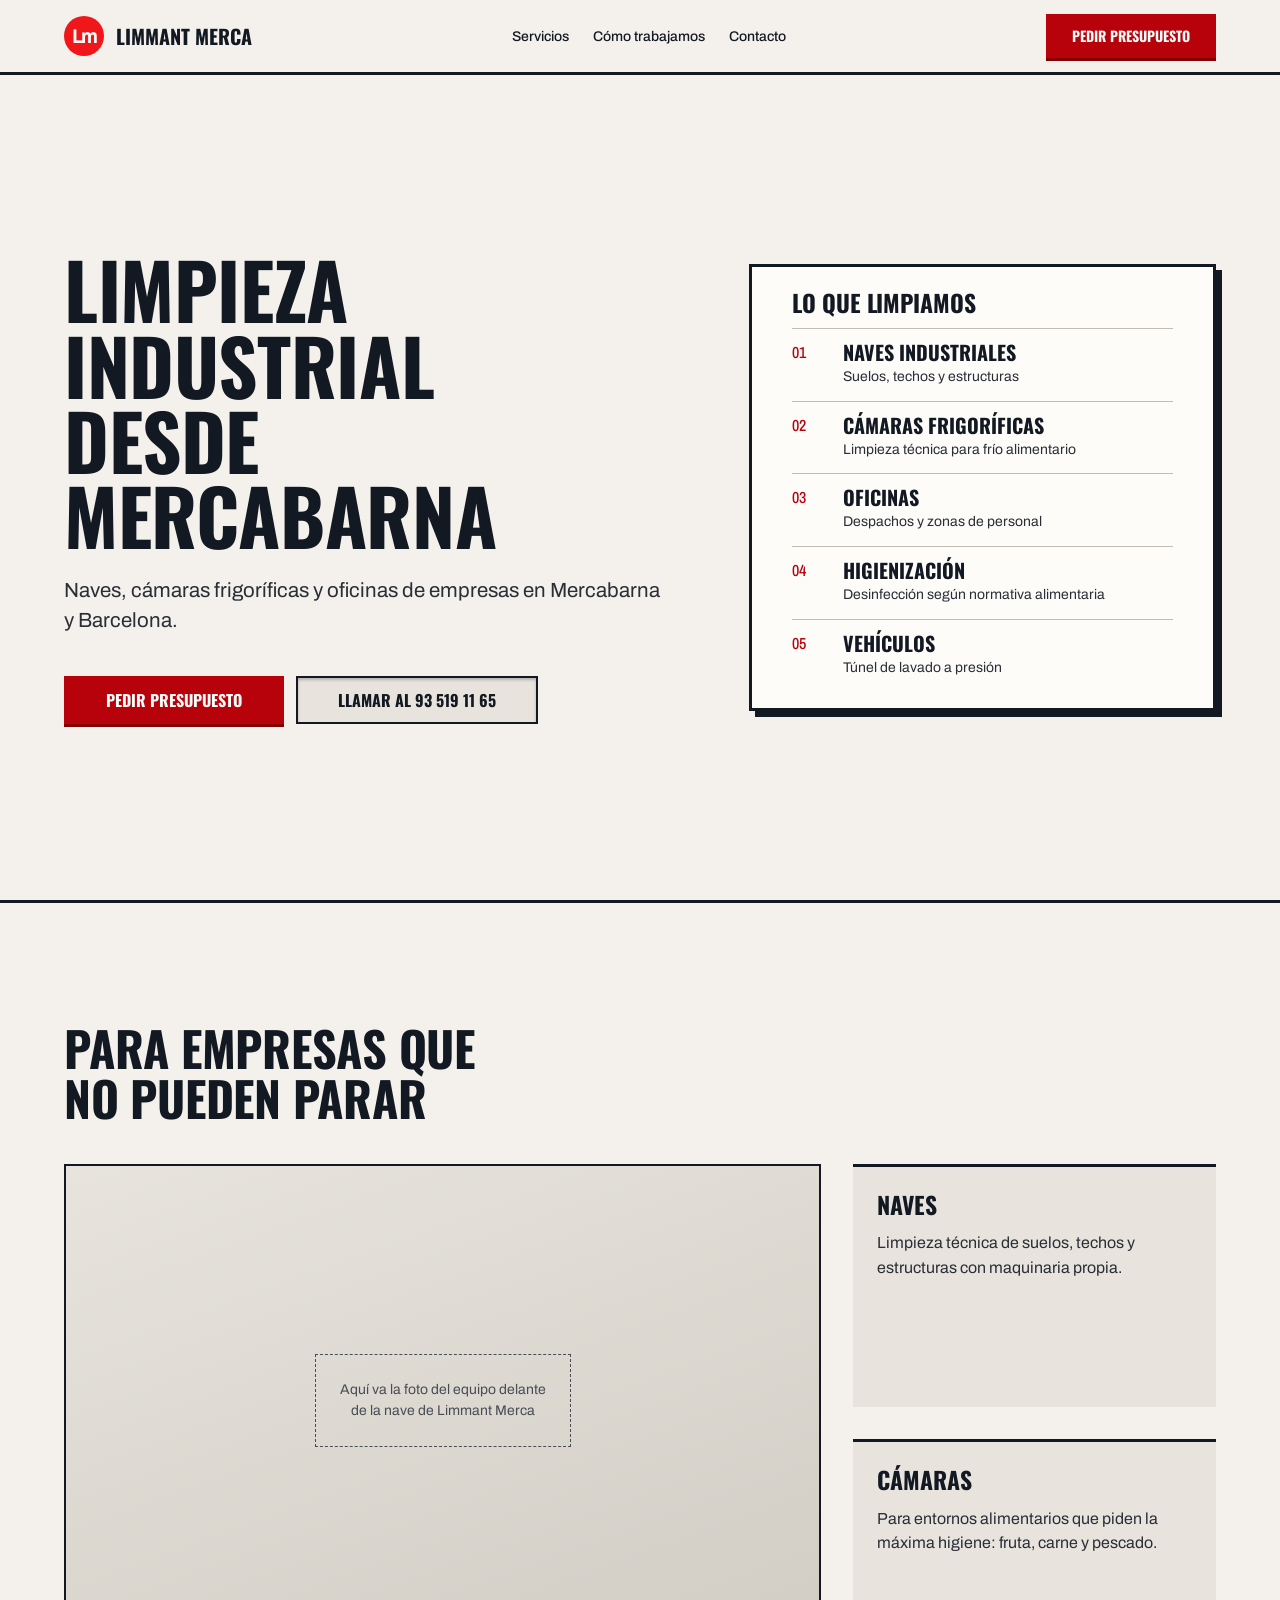
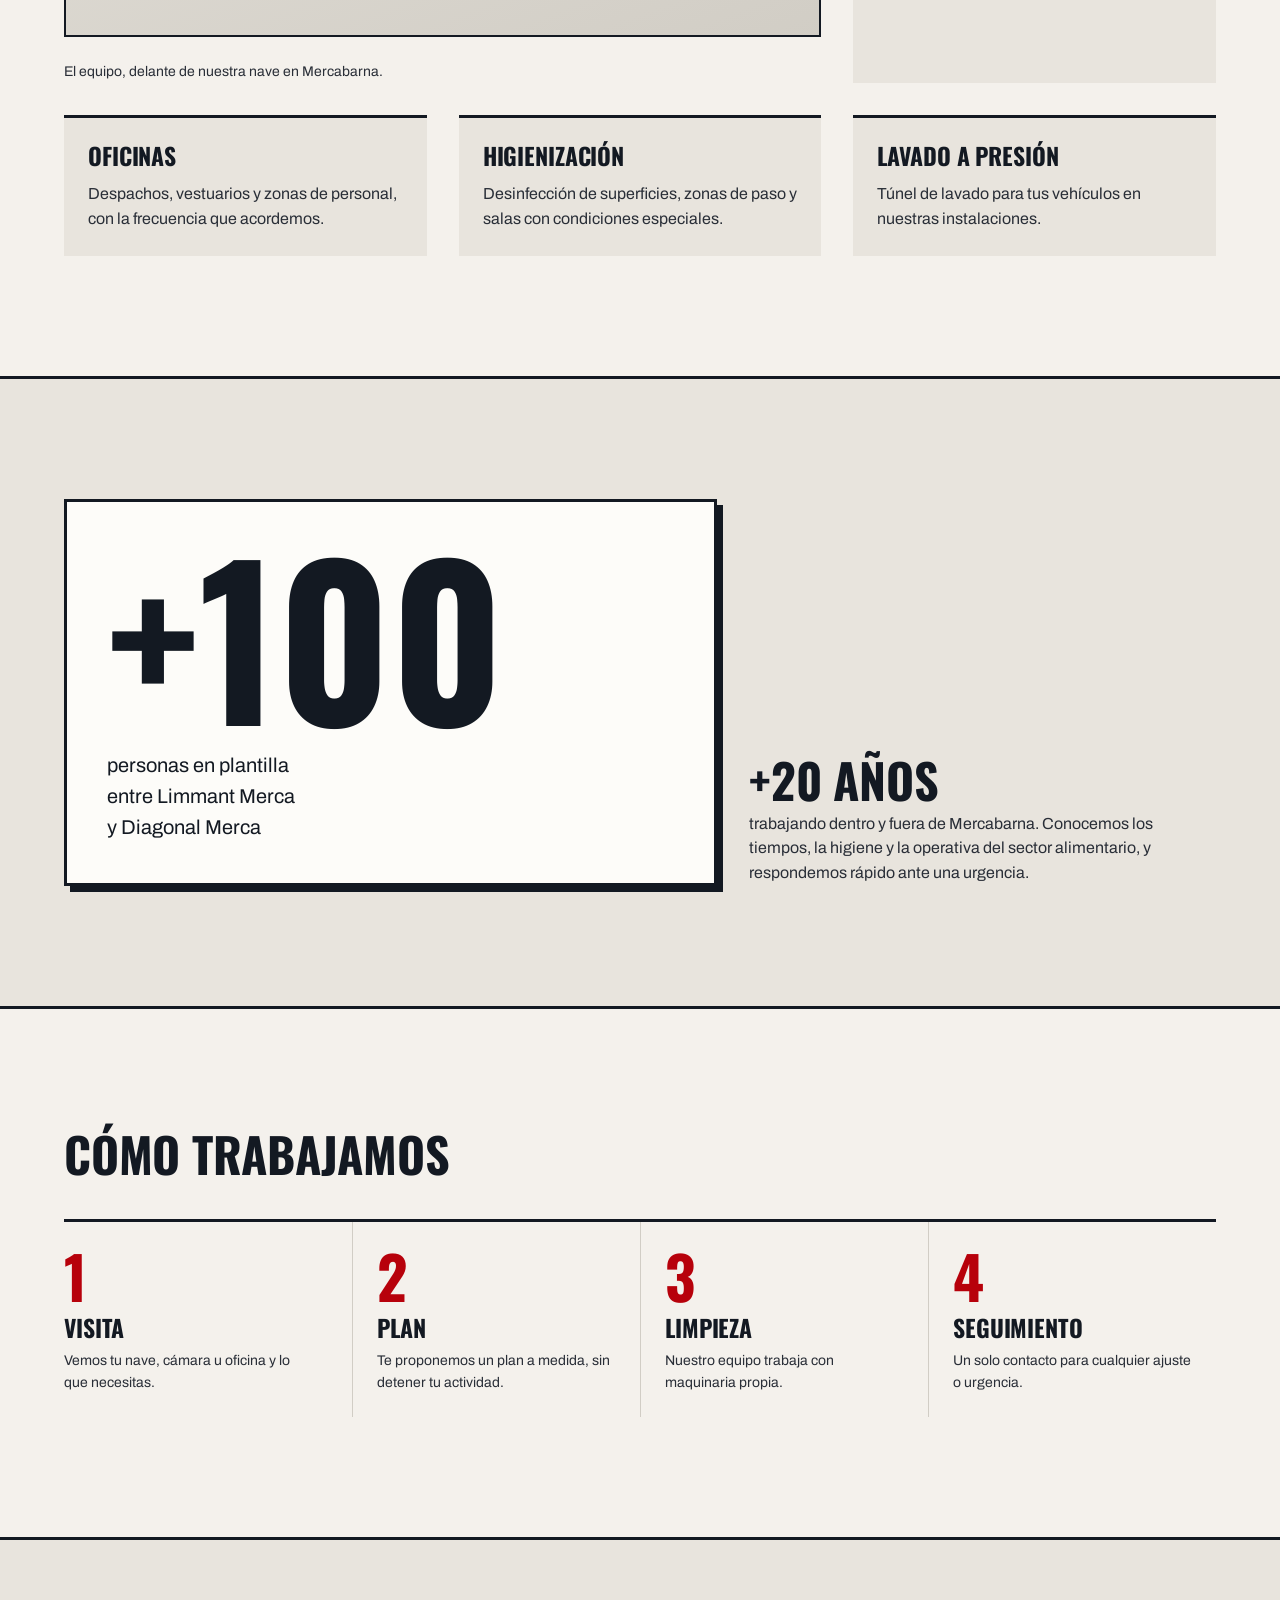
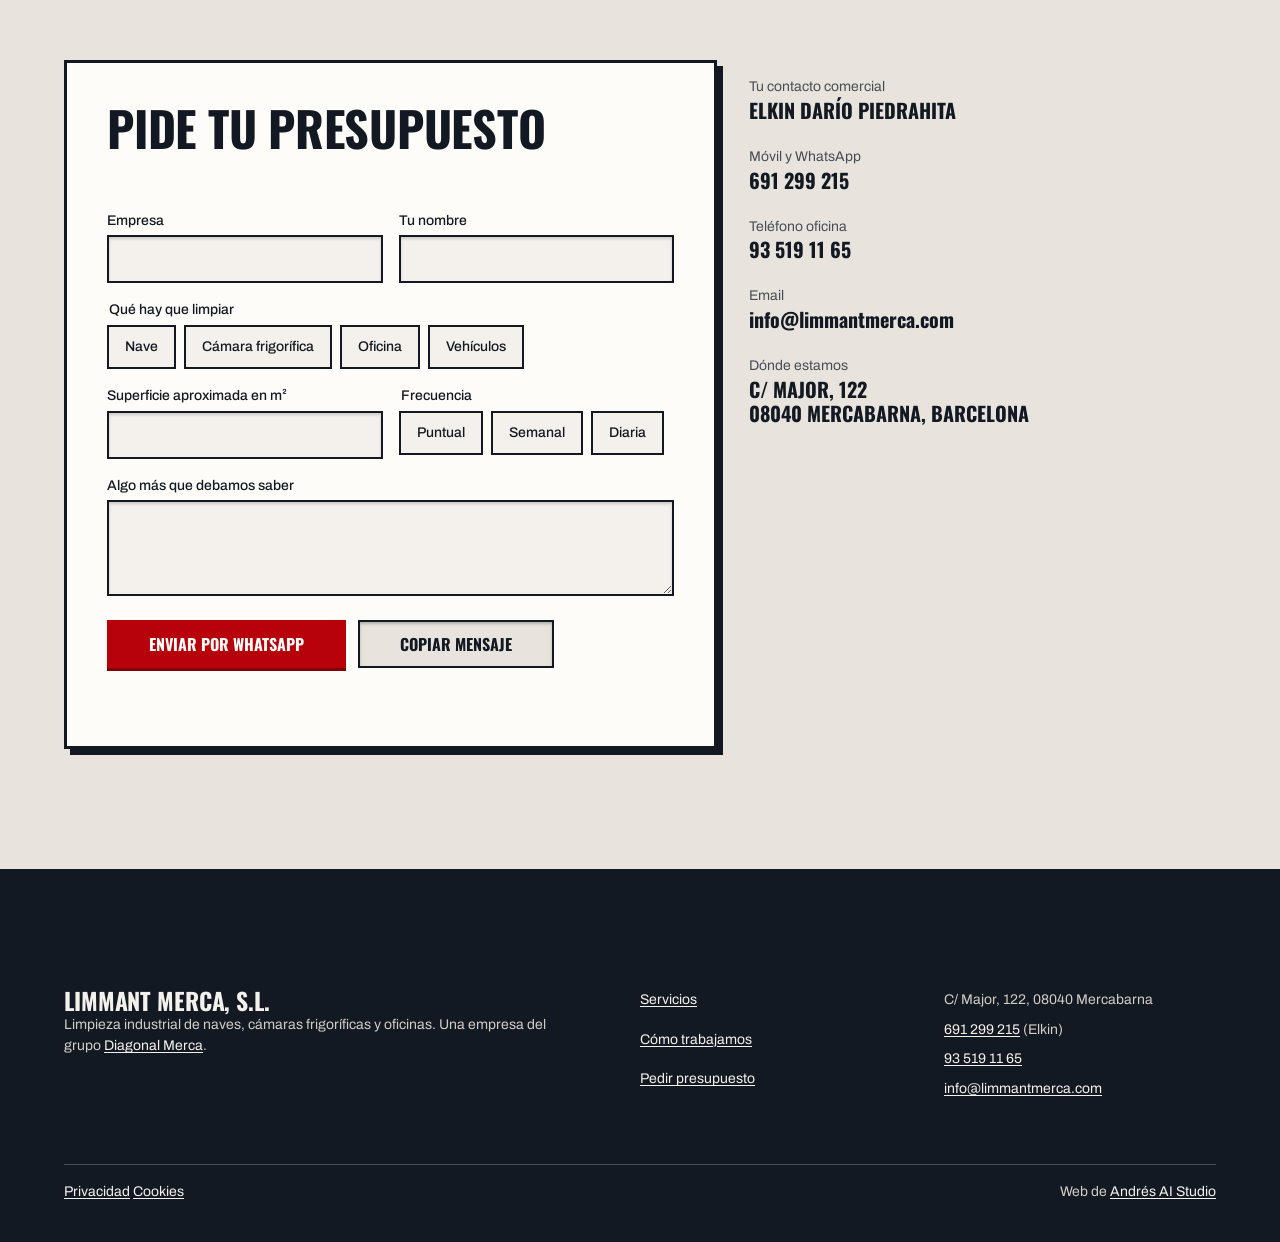
<file: public/index.html>
<!DOCTYPE html>
<html lang="es">
<head>
<meta charset="utf-8">
<meta name="viewport" content="width=device-width, initial-scale=1">
<title>Limmant Merca, limpieza industrial</title>
<meta name="description" content="Limpieza de naves industriales, cámaras frigoríficas y oficinas desde Mercabarna, Barcelona. Equipo y maquinaria propios. Pide presupuesto.">
<meta name="theme-color" content="#F30D0D">
<link rel="icon" href="favicon.svg" type="image/svg+xml">
<meta property="og:title" content="Limmant Merca, limpieza industrial en Mercabarna">
<meta property="og:description" content="Naves, cámaras frigoríficas y oficinas. Equipo y maquinaria propios.">
<meta property="og:locale" content="es_ES">
<meta property="og:url" content="https://elkindario.andresrendon.com/">
<link rel="canonical" href="https://elkindario.andresrendon.com/">
<script type="application/ld+json">
{"@context":"https://schema.org","@type":"LocalBusiness","name":"Limmant Merca","description":"Limpieza industrial de naves, cámaras frigoríficas y oficinas","parentOrganization":{"@type":"Organization","name":"Diagonal Merca","url":"https://diagonalmerca.es"},"telephone":"+34935191165","email":"info@limmantmerca.com","legalName":"Limmant Merca, S.L.","employee":{"@type":"Person","name":"Elkin Darío Piedrahita","telephone":"+34691299215"},"address":{"@type":"PostalAddress","streetAddress":"C/ Major, 122","postalCode":"08040","addressLocality":"Mercabarna, Barcelona","addressCountry":"ES"},"geo":{"@type":"GeoCoordinates","latitude":41.3288157,"longitude":2.1128645},"areaServed":"Barcelona"}
</script>
<style>
/* Hallmark · shape: Bento Grid · genre: modern-minimal · theme: Formwork (deal 2/3, seed limmant-merca-limpieza-industrial-42f3·d0b04c0c·2026-11-27·r0) · job: hire · draw: c1e5a7
 * hero: Index · nav: edge-aligned bar, wordmark and one action · footer: index columns · imagery: photographs (client's own, slot pending) · signature: the cast plate listing everything Limmant cleans, beside the headline · formwork: drawing pour, accent swapped to the client's logo red #F30D0D
 * axes: light/display-condensed/warm · posture: restrained · contrast: pass · fold: pass · v2.0.0 */
/* Hallmark · pre-emit critique: P3 H3 E3 S3 R3 V3 · weakest: imagery, the client's team photo goes in one slot; the plate carries the hero without it */
/* waive 81: the slot waits for the client's own team photo in front of the Limmant Merca building, listed in the handoff; no library stand-in for a real company */
/* waive 47b: the draw's sticky booking bar swapped for a quote form, a cleaning contract is hired, not booked */
@import url("./tokens.css");
@import url("./base.css");
@font-face { font-family: "Oswald"; font-weight: 700; font-display: swap; src: url("fonts/oswald-latin-700-normal.woff2") format("woff2"); }
@font-face { font-family: "Archivo"; font-weight: 400; font-display: swap; src: url("fonts/archivo-latin-400-normal.woff2") format("woff2"); }
@font-face { font-family: "Archivo"; font-weight: 500; font-display: swap; src: url("fonts/archivo-latin-500-normal.woff2") format("woff2"); }
@font-face { font-family: "Archivo Narrow"; font-weight: 500; font-display: swap; src: url("fonts/archivo-narrow-latin-500-normal.woff2") format("woff2"); }

:root[data-theme="dark"] { --color-paper: oklch(24% 0.012 260); --color-paper-2: oklch(28% 0.014 260); --color-paper-3: oklch(36% 0.014 260); --color-plate: oklch(30% 0.014 260); --color-plate-ink: oklch(96% 0.008 85); --color-ink: oklch(95% 0.008 85); --color-ink-2: oklch(86% 0.01 85); --color-muted: oklch(78% 0.012 85); --color-rule: oklch(38% 0.014 260); --color-focus: oklch(72% 0.18 28); --color-mark: oklch(70% 0.19 28); --shadow-card: 6px 6px 0 oklch(12% 0.01 260); }
@media (prefers-color-scheme: dark) { :root:not([data-theme="light"]) { --color-paper: oklch(24% 0.012 260); --color-paper-2: oklch(28% 0.014 260); --color-paper-3: oklch(36% 0.014 260); --color-plate: oklch(30% 0.014 260); --color-plate-ink: oklch(96% 0.008 85); --color-ink: oklch(95% 0.008 85); --color-ink-2: oklch(86% 0.01 85); --color-muted: oklch(78% 0.012 85); --color-rule: oklch(38% 0.014 260); --color-focus: oklch(72% 0.18 28); --color-mark: oklch(70% 0.19 28); --shadow-card: 6px 6px 0 oklch(12% 0.01 260); } }

:root { --color-mark: var(--color-accent-deep); }
h1, h2, h3 { text-transform: uppercase; }
.skip { position: absolute; left: var(--space-md); top: -100px; background: var(--color-ink); color: var(--color-paper); padding: var(--space-xs) var(--space-md); z-index: var(--z-modal); }
.skip:focus-visible { top: var(--space-md); }

.nav { border-bottom: var(--rule-bar) solid var(--color-ink); background: var(--color-paper); position: sticky; top: 0; z-index: var(--z-sticky-nav); }
.nav .container { display: flex; align-items: center; justify-content: space-between; gap: var(--space-md); min-height: 72px; flex-wrap: wrap; }
.brand { display: flex; align-items: center; gap: var(--space-sm); text-decoration: none; font: 700 var(--text-lg)/1 var(--font-display); text-transform: uppercase; }
.brand svg { width: 40px; height: 40px; flex: none; }
.brand svg text, .contact a[href^="mailto"] { text-transform: none; }
.nav ul { display: flex; gap: var(--space-lg); list-style: none; margin: 0; padding: 0; flex-wrap: wrap; }
.nav ul a { text-decoration: none; font-weight: 500; font-size: var(--text-sm); }
.nav ul a:hover { text-decoration: underline; }

.btn { display: inline-flex; align-items: center; justify-content: center; min-height: 48px; padding: 0 var(--space-xl); border-radius: 0; font: 700 var(--text-md)/1 var(--font-display); text-transform: uppercase; text-decoration: none; white-space: nowrap; cursor: pointer; border: 2px solid var(--color-ink); }
.btn--primary { background: var(--color-accent-deep); color: var(--color-accent-ink); border-color: var(--color-accent-deep); box-shadow: 0 3px 0 var(--color-accent-deeper); transition: translate var(--dur-micro) var(--ease-out), box-shadow var(--dur-micro) var(--ease-out), background-color var(--dur-short) var(--ease-out); }
.btn--primary:hover { background: var(--color-accent-deeper); }
.btn--primary:active { translate: 0 3px; box-shadow: 0 0 0 var(--color-accent-deeper); }
.btn--secondary { background: var(--color-paper-2); color: var(--color-ink); box-shadow: inset 0 2px 3px color-mix(in oklab, var(--color-ink) 25%, transparent); transition: background-color var(--dur-short) var(--ease-out); }
.btn--secondary:hover { background: var(--color-paper-3); }
.btn:focus-visible { outline: 2px solid var(--color-focus); outline-offset: 3px; }
.btn[aria-disabled="true"] { opacity: 0.55; cursor: not-allowed; }
.nav .btn { min-height: 44px; padding: 0 var(--space-lg); font-size: var(--text-sm); }

.hero { padding-block: var(--space-2xl); min-height: calc(100svh - 75px); display: grid; align-items: center; }
.index { margin: 0; }
.hero .container { display: grid; grid-template-columns: minmax(0, 7fr) minmax(0, 5fr); gap: var(--gap-columns); align-items: center; }
.hero h1 { font-size: clamp(2.8rem, 6vw, 5.2rem); line-height: 0.98; max-width: 11ch; }
.hero .lead { margin-top: var(--space-lg); color: var(--color-ink-2); }
.actions { display: flex; flex-wrap: wrap; gap: var(--space-sm); margin-top: var(--space-xl); }

.card { background: var(--color-plate); border: var(--rule-bar) solid var(--color-ink); box-shadow: var(--shadow-card); }
.index { padding: var(--space-lg) var(--space-xl) var(--space-md); }
.index h2 { font-size: var(--text-title); margin-bottom: var(--space-sm); }
.index ol { list-style: none; margin: 0; padding: 0; counter-reset: i; }
.index li { counter-increment: i; display: grid; grid-template-columns: 2.4rem minmax(0, 1fr); gap: var(--space-sm); padding-block: var(--space-sm); border-top: var(--rule-hair) solid var(--color-rule); }
.index li::before { content: counter(i, decimal-leading-zero); font: 500 var(--text-md)/1.4 var(--font-outlier); color: var(--color-mark); }
.index b { display: block; font: 700 var(--text-lg)/1.15 var(--font-display); text-transform: uppercase; }
.index span { font-size: var(--text-sm); color: var(--color-ink-2); }

.section { padding-block: var(--section-gap-s); border-top: var(--rule-bar) solid var(--color-ink); }
.section h2 { margin-bottom: var(--space-xl); }
.bento { display: grid; grid-template-columns: repeat(3, minmax(0, 1fr)); gap: var(--gap-columns); }
.tile { padding: var(--space-lg); background: var(--color-paper-2); border-top: var(--rule-bar) solid var(--color-ink); display: flex; flex-direction: column; gap: var(--space-sm); }
.tile h3 { font-size: var(--text-title); }
.tile p { color: var(--color-ink-2); }
.tile--photo { grid-column: span 2; grid-row: span 2; padding: 0; background: none; border: 0; }
.photo { margin: 0; aspect-ratio: 16 / 10; min-height: 320px; height: 100%; outline: 2px solid var(--color-ink); outline-offset: -2px; display: grid; place-items: center; }
.photo .hole { max-width: 32ch; text-align: center; padding: var(--space-lg); font-size: var(--text-sm); color: var(--color-muted); border: 1px dashed var(--color-muted); }
.caption { margin-top: var(--space-sm); font-size: var(--text-sm); color: var(--color-ink-2); }

.band { background: var(--color-paper-2); }
.facts { display: grid; grid-template-columns: minmax(0, 7fr) minmax(0, 5fr); gap: var(--gap-columns); align-items: end; }
.figure-plate { padding: var(--space-xl); display: flex; align-items: baseline; gap: var(--space-lg); flex-wrap: wrap; }
.figure-plate strong { font: 700 clamp(6rem, 16vw, 13rem)/0.9 var(--font-display); color: var(--color-ink); }
.figure-plate span { font-size: var(--text-lg); max-width: 18ch; }
.facts p { color: var(--color-ink-2); }
.facts .small { font-size: var(--text-section); line-height: 1; margin-bottom: var(--space-xs); }

.steps { display: grid; grid-template-columns: repeat(4, minmax(0, 1fr)); border-top: var(--rule-bar) solid var(--color-ink); }
.steps li { list-style: none; padding: var(--space-lg) var(--space-lg) var(--space-lg) 0; display: flex; flex-direction: column; gap: var(--space-xs); }
.steps li + li { border-left: 1px solid var(--color-paper-3); padding-left: var(--space-lg); }
.steps .n { font: 700 var(--text-display-s)/1 var(--font-display); color: var(--color-mark); }
.steps h3 { font-size: var(--text-title); }
.steps p { color: var(--color-ink-2); font-size: var(--text-sm); }
ol.steps { margin: 0; padding: 0; }

.quote { display: grid; grid-template-columns: minmax(0, 7fr) minmax(0, 5fr); gap: var(--gap-columns); align-items: start; }
form { padding: var(--space-xl); display: grid; gap: var(--space-md); }
.row2 { display: grid; grid-template-columns: repeat(2, minmax(0, 1fr)); gap: var(--space-md); }
label, legend { font-weight: 500; font-size: var(--text-sm); display: block; margin-bottom: var(--space-2xs); }
fieldset { border: 0; margin: 0; padding: 0; }
input[type="text"], input[type="number"], textarea { width: 100%; min-height: 48px; padding: var(--space-xs) var(--space-md); font-size: 16px; background: var(--color-paper); color: var(--color-ink); border: 2px solid var(--color-ink); border-radius: 0; box-shadow: inset 0 2px 3px color-mix(in oklab, var(--color-ink) 18%, transparent); outline: 2px solid transparent; outline-offset: 2px; }
input:focus-visible, textarea:focus-visible { outline-color: var(--color-focus); }
textarea { min-height: 96px; resize: vertical; }
.chips { display: flex; flex-wrap: wrap; gap: var(--space-xs); }
.chips label { margin: 0; position: relative; }
.chips input { position: absolute; opacity: 0; inset: 0; cursor: pointer; }
.chips span { display: inline-flex; align-items: center; min-height: 44px; padding: 0 var(--space-md); border: 2px solid var(--color-ink); background: var(--color-paper); font-size: var(--text-sm); font-weight: 500; transition: background-color var(--dur-short) var(--ease-out); }
.chips label:hover span { background: var(--color-paper-2); }
.chips input:checked + span { background: var(--color-ink); color: var(--color-paper); }
.chips input:focus-visible + span { outline: 2px solid var(--color-focus); outline-offset: 2px; }
.send { display: flex; flex-wrap: wrap; gap: var(--space-sm); align-items: center; }
.help { min-height: 1lh; font-size: var(--text-sm); color: var(--color-muted); }
.contact { display: grid; gap: var(--space-lg); }
.contact dt { font-size: var(--text-sm); color: var(--color-muted); }
.contact dd { margin: 0; font: 700 var(--text-lg)/1.2 var(--font-display); text-transform: uppercase; }
.contact dd a { text-decoration: none; } .contact dd a:hover { text-decoration: underline; }
.fill { padding: 0 0.25em; border: 1px dashed var(--color-muted); color: var(--color-muted); font: 500 var(--text-md)/1.4 var(--font-body); text-transform: none; }

footer { background: var(--color-ink); color: var(--color-paper); padding-block: var(--section-gap-s) var(--space-xl); }
footer .cols { display: grid; grid-template-columns: minmax(0, 2fr) repeat(2, minmax(0, 1fr)); gap: var(--gap-columns); }
footer h2 { font-size: var(--text-title); color: var(--color-paper); }
footer p, footer li { font-size: var(--text-sm); color: var(--color-paper-3); }
footer ul { list-style: none; margin: 0; padding: 0; display: grid; gap: var(--space-xs); }
footer a { color: var(--color-paper); }
footer .legal { margin-top: var(--space-2xl); padding-top: var(--space-md); border-top: 1px solid color-mix(in oklab, var(--color-paper) 25%, transparent); display: flex; justify-content: space-between; flex-wrap: wrap; gap: var(--space-sm); }

@media (max-width: 60rem) {
  .hero .container, .facts, .quote { grid-template-columns: minmax(0, 1fr); }
  .bento { grid-template-columns: repeat(2, minmax(0, 1fr)); }
  .steps { grid-template-columns: repeat(2, minmax(0, 1fr)); }
  .steps li:nth-child(3) { border-left: 0; padding-left: 0; }
  footer .cols { grid-template-columns: minmax(0, 1fr); }
}
@media (max-width: 40rem) {
  .nav ul { display: none; }
  .bento, .steps, .row2 { grid-template-columns: minmax(0, 1fr); }
  .tile--photo { grid-column: auto; grid-row: auto; }
  .steps li + li { border-left: 0; padding-left: 0; border-top: 1px solid var(--color-paper-3); }
  form, .index { padding: var(--space-lg); }
  .actions .btn { flex: 1 1 100%; }
}
</style>
</head>
<body>
<a class="skip" href="#main">Saltar al contenido</a>
<header class="nav">
  <div class="container">
    <a class="brand" href="#main" aria-label="Limmant Merca, inicio">
      <svg viewBox="0 0 64 64" aria-hidden="true"><circle cx="32" cy="32" r="32" fill="var(--color-accent)"/><text x="32" y="43" text-anchor="middle" font-family="Archivo, sans-serif" font-weight="700" font-size="30" fill="var(--color-accent-ink)" letter-spacing="-1">Lm</text></svg>
      Limmant Merca
    </a>
    <nav aria-label="Principal"><ul><li><a href="#servicios">Servicios</a></li><li><a href="#como">Cómo trabajamos</a></li><li><a href="#presupuesto">Contacto</a></li></ul></nav>
    <a class="btn btn--primary" href="#presupuesto">Pedir presupuesto</a>
  </div>
</header>

<main id="main">
  <section class="hero">
    <div class="container">
      <div>
        <h1>Limpieza industrial desde Mercabarna</h1>
        <p class="lead">Naves, cámaras frigoríficas y oficinas de empresas en Mercabarna y Barcelona.</p>
        <div class="actions">
          <a class="btn btn--primary" href="#presupuesto">Pedir presupuesto</a>
          <a class="btn btn--secondary" href="tel:+34935191165">Llamar al 93 519 11 65</a>
        </div>
      </div>
      <figure class="card index">
        <h2>Lo que limpiamos</h2>
        <ol>
          <li><div><b>Naves industriales</b><span>Suelos, techos y estructuras</span></div></li>
          <li><div><b>Cámaras frigoríficas</b><span>Limpieza técnica para frío alimentario</span></div></li>
          <li><div><b>Oficinas</b><span>Despachos y zonas de personal</span></div></li>
          <li><div><b>Higienización</b><span>Desinfección según normativa alimentaria</span></div></li>
          <li><div><b>Vehículos</b><span>Túnel de lavado a presión</span></div></li>
        </ol>
      </figure>
    </div>
  </section>

  <section class="section" id="servicios">
    <div class="container">
      <h2>Para empresas que no pueden parar</h2>
      <div class="bento">
        <div class="tile tile--photo">
          <figure class="photo" data-slot="equipo" data-alt="El equipo de Limmant Merca y Diagonal Merca delante de la nave en Mercabarna">
            <p class="hole">Aquí va la foto del equipo delante de la nave de Limmant Merca</p>
          </figure>
          <p class="caption">El equipo, delante de nuestra nave en Mercabarna.</p>
        </div>
        <div class="tile"><h3>Naves</h3><p>Limpieza técnica de suelos, techos y estructuras con maquinaria propia.</p></div>
        <div class="tile"><h3>Cámaras</h3><p>Para entornos alimentarios que piden la máxima higiene: fruta, carne y pescado.</p></div>
        <div class="tile"><h3>Oficinas</h3><p>Despachos, vestuarios y zonas de personal, con la frecuencia que acordemos.</p></div>
        <div class="tile"><h3>Higienización</h3><p>Desinfección de superficies, zonas de paso y salas con condiciones especiales.</p></div>
        <div class="tile"><h3>Lavado a presión</h3><p>Túnel de lavado para tus vehículos en nuestras instalaciones.</p></div>
      </div>
    </div>
  </section>

  <section class="section band">
    <div class="container facts">
      <div class="card figure-plate"><strong class="num">+100</strong><span>personas en plantilla entre Limmant Merca y Diagonal Merca</span></div>
      <div><h3 class="small">+20 años</h3><p>trabajando dentro y fuera de Mercabarna. Conocemos los tiempos, la higiene y la operativa del sector alimentario, y respondemos rápido ante una urgencia.</p></div>
    </div>
  </section>

  <section class="section" id="como">
    <div class="container">
      <h2>Cómo trabajamos</h2>
      <ol class="steps">
        <li><span class="n">1</span><h3>Visita</h3><p>Vemos tu nave, cámara u oficina y lo que necesitas.</p></li>
        <li><span class="n">2</span><h3>Plan</h3><p>Te proponemos un plan a medida, sin detener tu actividad.</p></li>
        <li><span class="n">3</span><h3>Limpieza</h3><p>Nuestro equipo trabaja con maquinaria propia.</p></li>
        <li><span class="n">4</span><h3>Seguimiento</h3><p>Un solo contacto para cualquier ajuste o urgencia.</p></li>
      </ol>
    </div>
  </section>

  <section class="section band" id="presupuesto">
    <div class="container quote">
      <form class="card" id="f" novalidate>
        <h2>Pide tu presupuesto</h2>
        <div class="row2">
          <div><label for="empresa">Empresa</label><input id="empresa" type="text" autocomplete="organization"></div>
          <div><label for="nombre">Tu nombre</label><input id="nombre" type="text" autocomplete="name" required></div>
        </div>
        <fieldset><legend>Qué hay que limpiar</legend>
          <div class="chips" id="tipo">
            <label><input type="checkbox" value="nave"><span>Nave</span></label>
            <label><input type="checkbox" value="cámara frigorífica"><span>Cámara frigorífica</span></label>
            <label><input type="checkbox" value="oficina"><span>Oficina</span></label>
            <label><input type="checkbox" value="vehículos"><span>Vehículos</span></label>
          </div>
        </fieldset>
        <div class="row2">
          <div><label for="m2">Superficie aproximada en m²</label><input id="m2" type="number" min="0" inputmode="numeric"></div>
          <fieldset><legend>Frecuencia</legend>
            <div class="chips" id="freq">
              <label><input type="radio" name="freq" value="puntual"><span>Puntual</span></label>
              <label><input type="radio" name="freq" value="semanal"><span>Semanal</span></label>
              <label><input type="radio" name="freq" value="diaria"><span>Diaria</span></label>
            </div>
          </fieldset>
        </div>
        <div><label for="nota">Algo más que debamos saber</label><textarea id="nota"></textarea></div>
        <div class="send">
          <a class="btn btn--primary" id="go" href="#presupuesto">Enviar por WhatsApp</a>
          <button class="btn btn--secondary" type="button" id="copy">Copiar mensaje</button>
        </div>
        <p class="help" id="help" aria-live="polite"></p>
      </form>
      <dl class="contact">
        <div><dt>Tu contacto comercial</dt><dd>Elkin Darío Piedrahita</dd></div>
        <div><dt>Móvil y WhatsApp</dt><dd><a href="https://wa.me/34691299215">691 299 215</a></dd></div>
        <div><dt>Teléfono oficina</dt><dd><a href="tel:+34935191165">93 519 11 65</a></dd></div>
        <div><dt>Email</dt><dd><a href="mailto:info@limmantmerca.com">info@limmantmerca.com</a></dd></div>
        <div><dt>Dónde estamos</dt><dd>C/ Major, 122<br>08040 Mercabarna, Barcelona</dd></div>
      </dl>
    </div>
  </section>
</main>

<footer>
  <div class="container">
    <div class="cols">
      <div><h2>Limmant Merca, S.L.</h2><p>Limpieza industrial de naves, cámaras frigoríficas y oficinas. Una empresa del grupo <a href="https://diagonalmerca.es">Diagonal Merca</a>.</p></div>
      <ul><li><a href="#servicios">Servicios</a></li><li><a href="#como">Cómo trabajamos</a></li><li><a href="#presupuesto">Pedir presupuesto</a></li></ul>
      <ul><li>C/ Major, 122, 08040 Mercabarna</li><li><a href="https://wa.me/34691299215">691 299 215</a> (Elkin)</li><li><a href="tel:+34935191165">93 519 11 65</a></li><li><a href="mailto:info@limmantmerca.com">info@limmantmerca.com</a></li></ul>
    </div>
    <div class="legal"><p><a href="https://diagonalmerca.es/politica-de-privacidad/">Privacidad</a> <a href="https://diagonalmerca.es/politica-de-cookies/">Cookies</a></p><p>Web de <a href="https://andresrendon.com">Andrés AI Studio</a></p></div>
  </div>
</footer>

<script>window.hallmarkSlots = (m) => { for (const [k, v] of Object.entries(m)) { const s = document.querySelector(`[data-slot="${k}"]`); if (!s) continue; const im = new Image(); im.src = typeof v === 'string' ? v : v.src; im.alt = (typeof v === 'object' && v.alt) || s.dataset.alt || ''; s.querySelectorAll(':scope > img').forEach((o) => o.remove()); s.prepend(im); } };
document.querySelectorAll('[data-slot] img').forEach((i) => { if (i.complete && !i.naturalWidth) i.remove(); else i.addEventListener('error', () => i.remove(), { once: true }); });</script>
<script>
{
  const WA = '34691299215'; // móvil de Elkin Darío Piedrahita
  const f = document.getElementById('f'), go = document.getElementById('go'), help = document.getElementById('help');
  const val = (id) => document.getElementById(id).value.trim();
  const msg = () => {
    const tipos = [...f.querySelectorAll('#tipo input:checked')].map((i) => i.value);
    const freq = f.querySelector('#freq input:checked');
    const lines = ['Hola, quiero un presupuesto de limpieza.'];
    if (val('empresa')) lines.push('Empresa: ' + val('empresa'));
    if (val('nombre')) lines.push('Nombre: ' + val('nombre'));
    if (tipos.length) lines.push('Qué limpiar: ' + tipos.join(', '));
    if (val('m2')) lines.push('Superficie: ' + val('m2') + ' m²');
    if (freq) lines.push('Frecuencia: ' + freq.value);
    if (val('nota')) lines.push('Nota: ' + val('nota'));
    return lines.join('\n');
  };
  const update = () => {
    const t = encodeURIComponent(msg());
    go.href = WA ? 'https://wa.me/' + WA + '?text=' + t : 'mailto:info@limmantmerca.com?subject=' + encodeURIComponent('Presupuesto de limpieza') + '&body=' + t;
    go.textContent = WA ? 'Enviar por WhatsApp' : 'Enviar por email';
  };
  f.addEventListener('input', update); f.addEventListener('change', update); update();
  go.addEventListener('click', (e) => {
    if (!val('nombre')) { e.preventDefault(); const n = document.getElementById('nombre'); n.setAttribute('aria-invalid', 'true'); n.setAttribute('aria-describedby', 'help'); help.textContent = 'Escribe tu nombre para que sepamos a quién responder.'; n.focus(); return; }
    document.getElementById('nombre').removeAttribute('aria-invalid');
    help.textContent = WA ? 'Se abre WhatsApp con tu mensaje para Elkin.' : 'Se abre tu correo con el mensaje listo. Si no se abre, usa Copiar mensaje.';
  });
  document.getElementById('copy').addEventListener('click', () => {
    if (!navigator.clipboard) { help.textContent = 'No se puede copiar en este navegador.'; return; }
    navigator.clipboard.writeText(msg()).then(() => { help.textContent = 'Mensaje copiado. Pégalo en WhatsApp o en un correo.'; }, () => { help.textContent = 'No se ha podido copiar.'; });
  });
}
</script>
</body>
</html>
</file>
